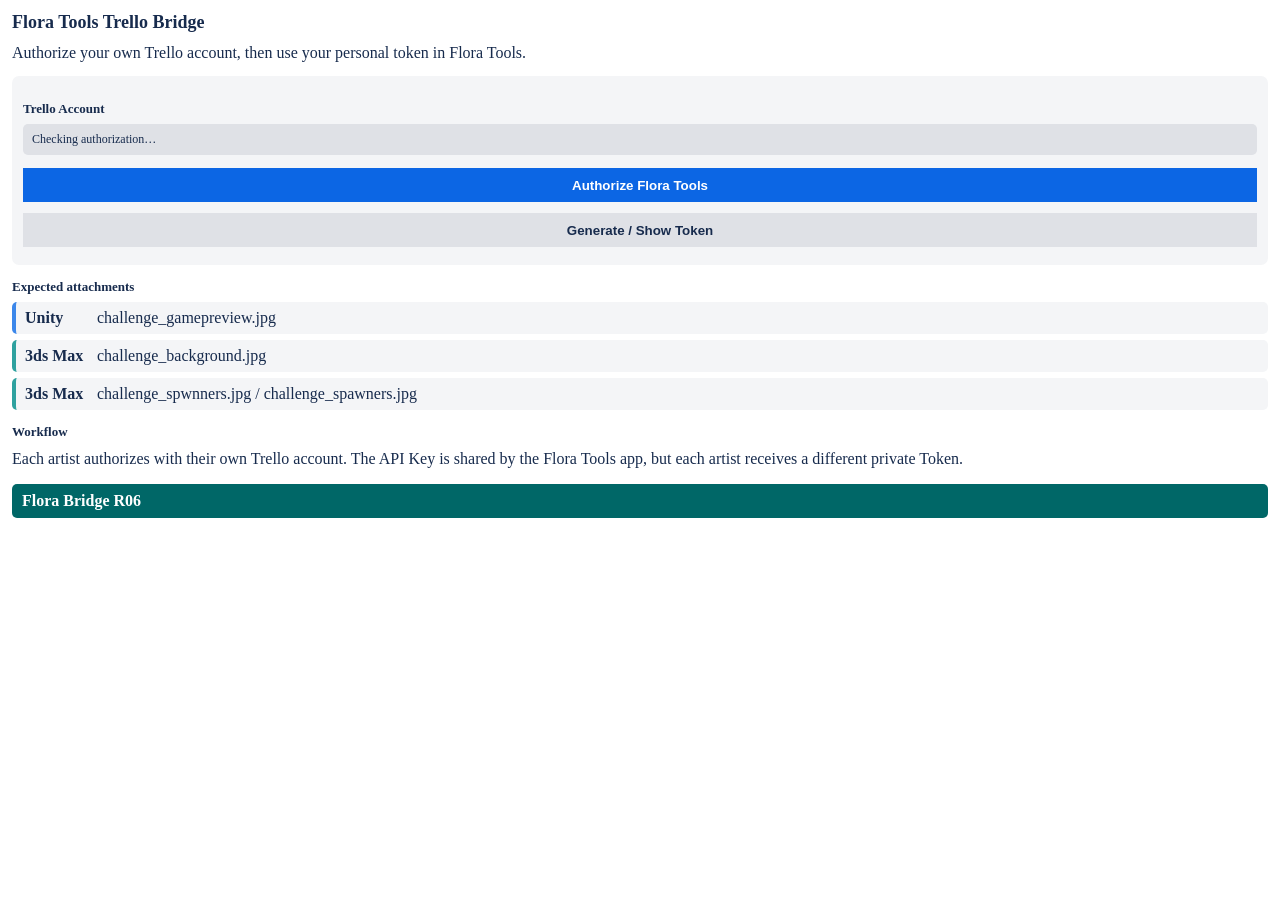
<file: dashboard.html>
<!DOCTYPE html>
<html lang="en">
<head>
  <meta charset="utf-8">
  <meta name="viewport" content="width=device-width, initial-scale=1">
  <link rel="stylesheet" href="https://p.trellocdn.com/power-up.min.css">
  <link rel="stylesheet" href="./css/style.css">
  <script src="https://p.trellocdn.com/power-up.min.js"></script>
  <script src="./js/config.js"></script>
  <title>Flora Tools Settings</title>
</head>
<body>
  <main id="floraBridge">
    <h2>Flora Tools Trello Bridge</h2>
    <p class="intro">Authorize your own Trello account, then use your personal token in Flora Tools.</p>

    <section class="auth-panel">
      <h3>Trello Account</h3>
      <div id="authState" class="auth-state">Checking authorization…</div>

      <button id="authorizeFlora" class="primary-auth" type="button">
        Authorize Flora Tools
      </button>

      <button id="reauthorizeFlora" class="secondary-auth" type="button" hidden>
        Re-authorize Account
      </button>

      <button id="generateToken" class="secondary-auth" type="button">
        Generate / Show Token
      </button>

      <div id="tokenRow" class="token-row" hidden>
        <label for="trelloToken">Your personal Trello Token</label>
        <div class="token-controls">
          <input id="trelloToken" type="password" readonly autocomplete="off" spellcheck="false">
          <button id="toggleToken" type="button">Show</button>
        </div>
        <button id="copyToken" type="button" hidden>Copy Token</button>
        <p class="token-note">Paste this token into Trello Credentials in Unity, 3ds Max or Blender. Keep it private.</p>
      </div>

      <p id="authHelp" class="admin-help" hidden>
        The Power-Up owner must place the public API Key in <strong>js/config.js</strong>. Never place a user Token or API Secret there.
      </p>
    </section>

    <section>
      <h3>Expected attachments</h3>
      <div class="media unity"><strong>Unity</strong><span>challenge_gamepreview.jpg</span></div>
      <div class="media max"><strong>3ds Max</strong><span>challenge_background.jpg</span></div>
      <div class="media max"><strong>3ds Max</strong><span>challenge_spwnners.jpg / challenge_spawners.jpg</span></div>
    </section>

    <section>
      <h3>Workflow</h3>
      <p>Each artist authorizes with their own Trello account. The API Key is shared by the Flora Tools app, but each artist receives a different private Token.</p>
    </section>

    <div class="status">Flora Bridge R06</div>
  </main>
  <script src="./js/dashboard.js"></script>
</body>
</html>
</file>
<file: css/style.css>
html, body { margin: 0; padding: 0; }
#floraBridge { padding: 12px; color: #172b4d; }
#floraBridge h2 { margin: 0 0 8px; font-size: 18px; }
#floraBridge h3 { margin: 14px 0 7px; font-size: 13px; }
#floraBridge .intro, #floraBridge p { margin: 0 0 8px; line-height: 1.45; }

.auth-panel {
  margin-top: 12px;
  padding: 11px;
  border-radius: 7px;
  background: #f4f5f7;
}

.auth-state {
  margin-bottom: 9px;
  padding: 8px 9px;
  border-radius: 5px;
  background: #dfe1e6;
  font-size: 12px;
}
.auth-state.success { background: #e3fcef; color: #006644; }
.auth-state.warning { background: #fffae6; color: #7a5d00; }

.primary-auth, .secondary-auth, #copyToken {
  width: 100%;
  margin: 4px 0 7px;
  min-height: 34px;
  font-weight: 600;
}

.primary-auth {
  background: #0c66e4;
  color: white;
  border: 0;
}

.secondary-auth {
  background: #dfe1e6;
  color: #172b4d;
  border: 0;
}

.token-row { margin-top: 8px; }
.token-row label {
  display: block;
  margin-bottom: 4px;
  font-size: 12px;
  font-weight: 600;
}
.token-row input {
  width: 100%;
  box-sizing: border-box;
  margin-bottom: 5px;
}
.token-note, .admin-help {
  font-size: 11px;
  color: #44546f;
}

.media {
  display: flex;
  align-items: center;
  gap: 10px;
  padding: 7px 9px;
  margin-bottom: 6px;
  border-radius: 5px;
  background: #f4f5f7;
}
.media strong { min-width: 62px; }
.media.unity { border-left: 4px solid #3c87ea; }
.media.max { border-left: 4px solid #2ea19f; }

.status {
  margin-top: 14px;
  padding: 8px 10px;
  border-radius: 5px;
  background: #006767;
  color: white;
  font-weight: 600;
}


.token-controls {
  display: flex;
  gap: 6px;
  align-items: stretch;
  margin-bottom: 6px;
}
.token-controls input {
  flex: 1;
  min-width: 0;
  margin-bottom: 0 !important;
}
.token-controls button {
  width: 72px;
  margin: 0;
}
</file>
